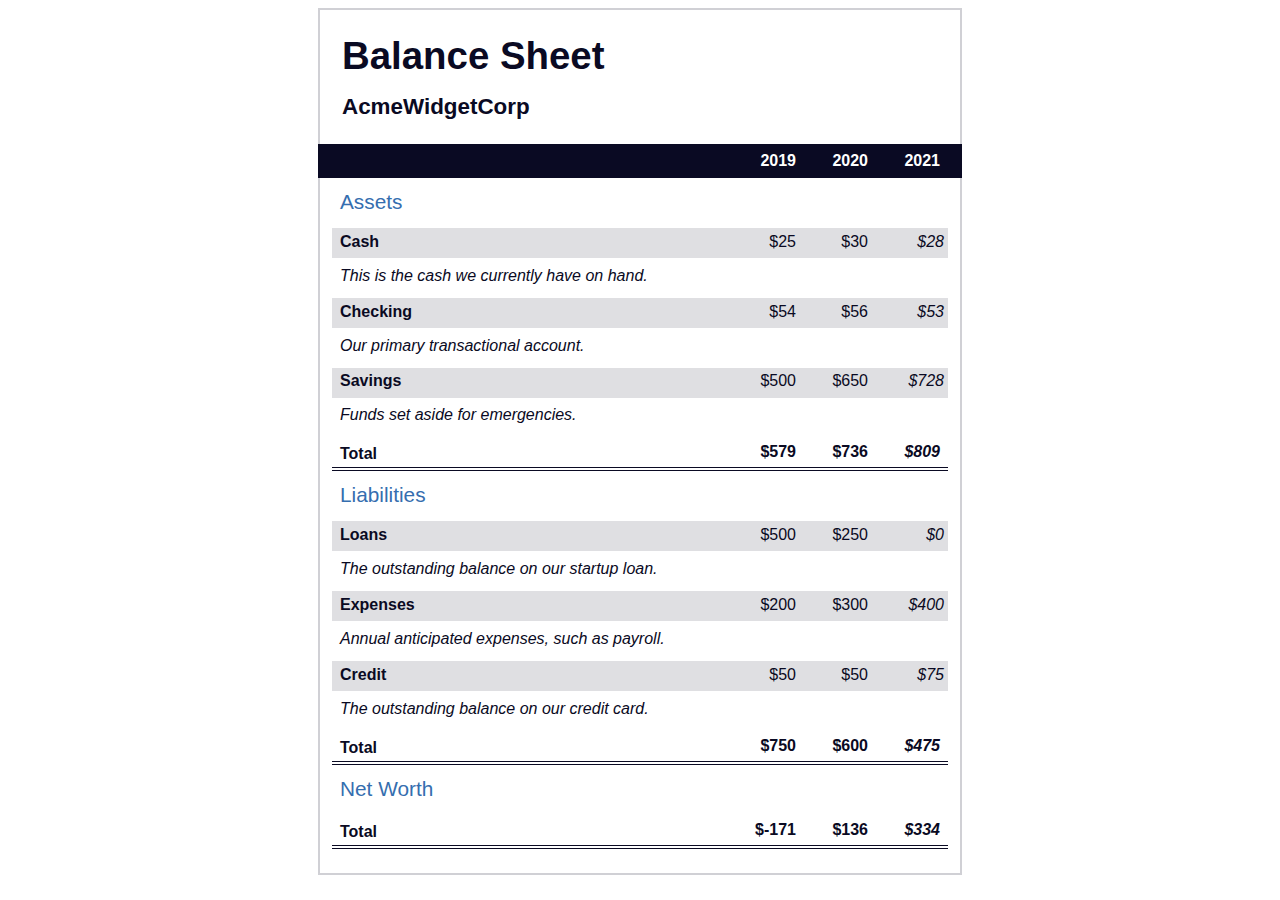
<file: Learn More About CSS Pseudo Selectors by Building A Balance Sheet/index.html>
<!DOCTYPE html>
<html lang="en">
  <head>
    <meta charset="UTF-8">
    <meta name="viewport" content="width=device-width, initial-scale=1.0">
    <title>Balance Sheet</title>
    <link rel="stylesheet" href="css/styles.css">
  </head>
  <body>
    <main>
      <section>
        <h1>
          <span class="flex">
            <span>AcmeWidgetCorp</span>
            <span>Balance Sheet</span>
          </span>
        </h1>
        <div id="years" aria-hidden="true">
          <span class="year">2019</span>
          <span class="year">2020</span>
          <span class="year">2021</span>
        </div>
        <div class="table-wrap">
          <table>
            <caption>Assets</caption>
            <thead>
              <tr>
                <td></td>
                <th><span class="sr-only year">2019</span></th>
                <th><span class="sr-only year">2020</span></th>
                <th class="current"><span class="sr-only year">2021</span></th>
              </tr>
            </thead>
            <tbody>
              <tr class="data">
                <th>Cash <span class="description">This is the cash we currently have on hand.</span></th>
                <td>$25</td>
                <td>$30</td>
                <td class="current">$28</td>
              </tr>
              <tr class="data">
                <th>Checking <span class="description">Our primary transactional account.</span></th>
                <td>$54</td>
                <td>$56</td>
                <td class="current">$53</td>
              </tr>
              <tr class="data">
                <th>Savings <span class="description">Funds set aside for emergencies.</span></th>
                <td>$500</td>
                <td>$650</td>
                <td class="current">$728</td>
              </tr>
              <tr class="total">
                <th>Total <span class="sr-only">Assets</span></th>
                <td>$579</td>
                <td>$736</td>
                <td class="current">$809</td>
              </tr>
            </tbody>
          </table>
          <table>
            <caption>Liabilities</caption>
            <thead>
              <tr>
              <td></td>
              <th><span class="sr-only">2019</span></th>
              <th><span class="sr-only">2020</span></th>
              <th><span class="sr-only">2021</span></th>
              </tr>
            </thead>
            <tbody>
              <tr class="data">
                <th>Loans <span class="description">The outstanding balance on our startup loan.</span></th>
                <td>$500</td>
                <td>$250</td>
                <td class="current">$0</td>
              </tr>
              <tr class="data">
                <th>Expenses <span class="description">Annual anticipated expenses, such as payroll.</span></th>
                <td>$200</td>
                <td>$300</td>
                <td class="current">$400</td>
              </tr>
              <tr class="data">
                <th>Credit <span class="description">The outstanding balance on our credit card.</span></th>
                <td>$50</td>
                <td>$50</td>
                <td class="current">$75</td>
              </tr>
              <tr class="total">
                <th>Total <span class="sr-only">Liabilities</span></th>
                <td>$750</td>
                <td>$600</td>
                <td class="current">$475</td>
              </tr>
            </tbody>
          </table>
          <table>
            <caption>Net Worth</caption>
            <thead>
              <tr>
              <td></td>
              <th><span class="sr-only">2019</span></th>
              <th><span class="sr-only">2020</span></th>
              <th><span class="sr-only">2021</span></th>
              </tr>
            </thead>
            <tbody>
              <tr class="total">
                <th>Total <span class="sr-only">Net Worth</span></th>
                <td>$-171</td>
                <td>$136</td>
                <td class="current">$334</td>
              </tr>
            </tbody>
          </table>
        </div>
      </section>
    </main>
  </body>
</html>
</file>
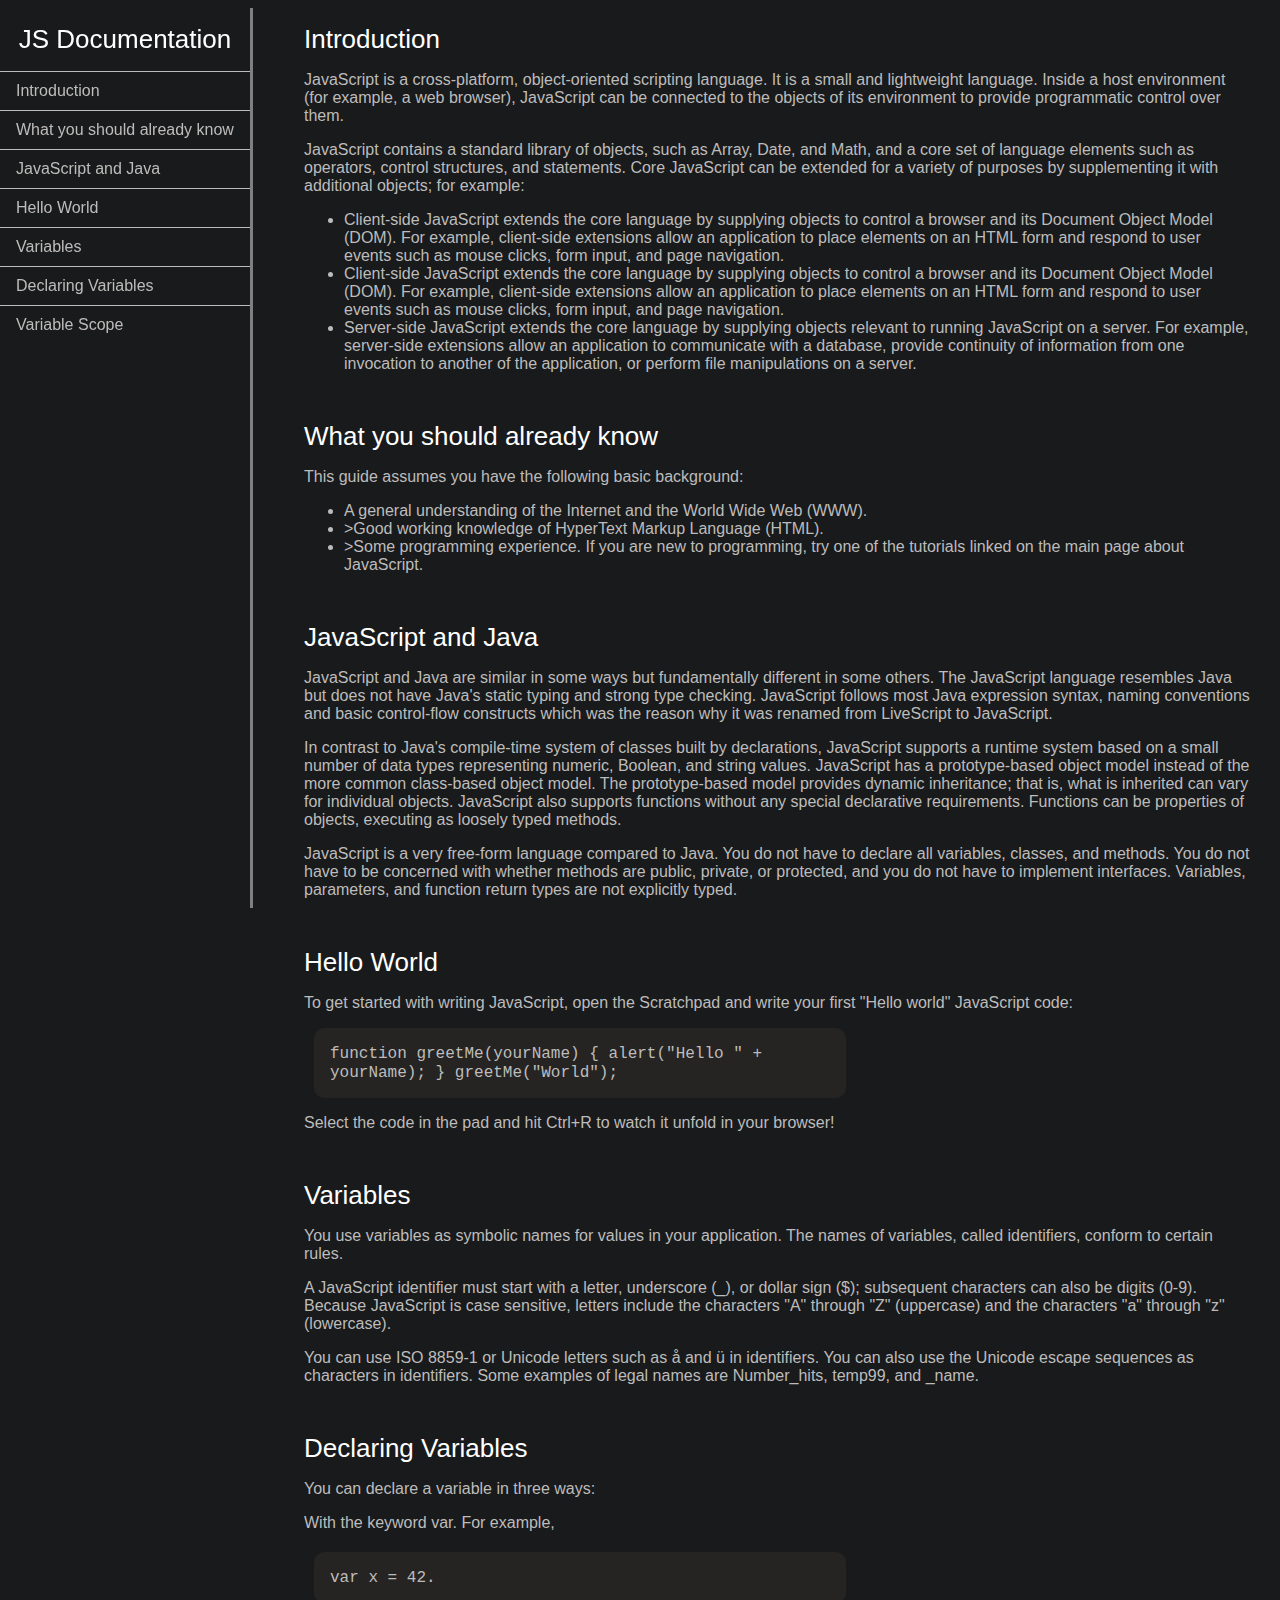
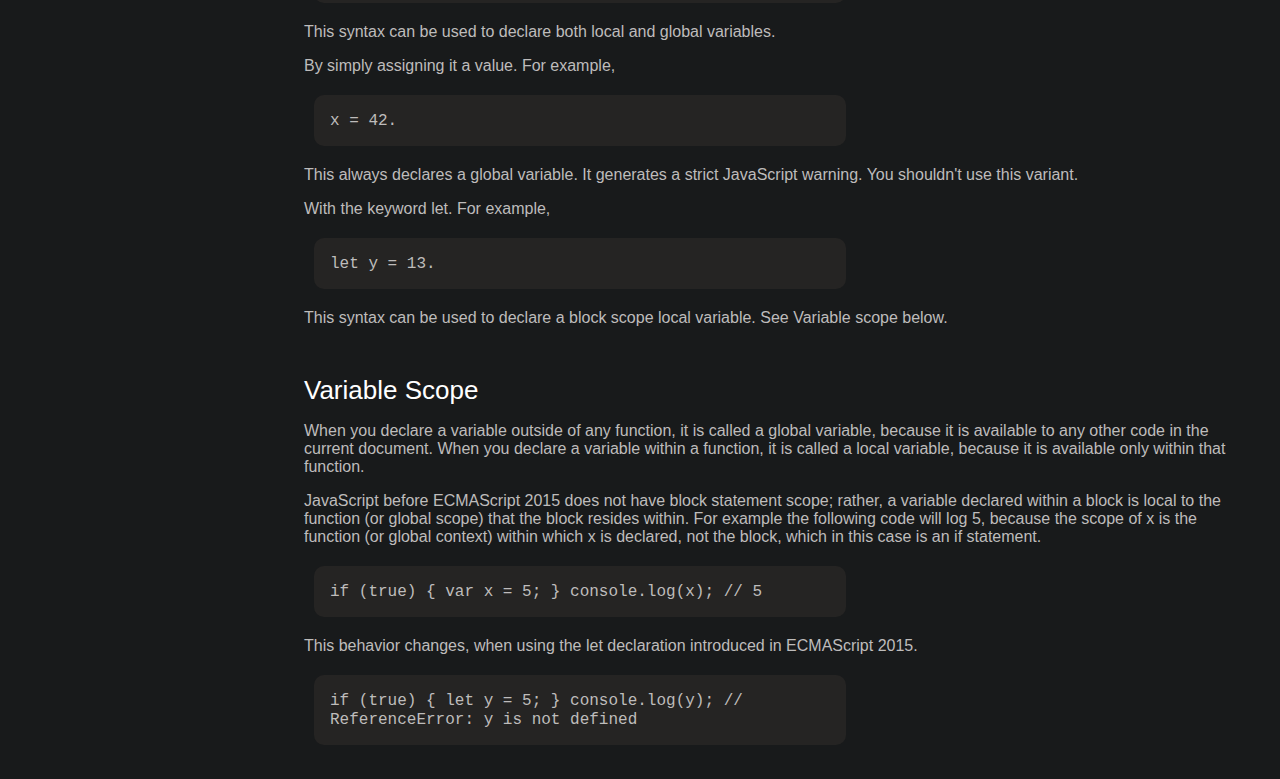
<file: Test/index.html>
<!DOCTYPE html>
<html>
  <head>
    <meta charset="UTF-8" />
    <meta name="viewport" content="width=device-width, initial-scale=1.0" />
    <link rel="stylesheet" href="styles.css" />
    <title> Technical Documentation Page</title>
  </head>
  <body>
    <div class="nav-container">
    <nav id="navbar">
      <header>JS Documentation</header>
      <a class="nav-link" href="#introduction">Introduction</a>
      <a class="nav-link" href="#what_you_should_already_know">What you should already know</a>
      <a class="nav-link" href="#javascript_and_java">JavaScript and Java</a>
      <a class="nav-link" href="#hello_world">Hello World</a>
      <a class="nav-link" href="#variables">Variables</a>
      <a class="nav-link" href="#declaring_variables">Declaring Variables</a>
      <a class="nav-link" href="#variable_scope">Variable Scope</a>
    </nav>
    </div>
    <main id="main-doc">
      <section id="introduction" class="main-section">
        <header id="Introduction">Introduction</header>
        <p id="introduction_p">JavaScript is a cross-platform, object-oriented scripting language. It is a small and lightweight language. Inside a host environment (for example, a web browser), JavaScript can be connected to the objects of its environment to provide programmatic control over them.</p>
        <p id="introduction_p">JavaScript contains a standard library of objects, such as Array, Date, and Math, and a core set of language elements such as operators, control structures, and statements. Core JavaScript can be extended for a variety of purposes by supplementing it with additional objects; for example:</p>
        <ul id="introduction_ul">
          <li id="introduction-li">Client-side JavaScript extends the core language by supplying objects to control a browser and its Document Object Model (DOM). For example, client-side extensions allow an application to place elements on an HTML form and respond to user events such as mouse clicks, form input, and page navigation.</li>
          <li id="introduction-li">Client-side JavaScript extends the core language by supplying objects to control a browser and its Document Object Model (DOM). For example, client-side extensions allow an application to place elements on an HTML form and respond to user events such as mouse clicks, form input, and page navigation.</li>
          <li id="introduction-li">Server-side JavaScript extends the core language by supplying objects relevant to running JavaScript on a server. For example, server-side extensions allow an application to communicate with a database, provide continuity of information from one invocation to another of the application, or perform file manipulations on a server.</li>
        </ul>
      </section>
      <section id="what_you_should_already_know" class="main-section">
        <header id="What_you_should_already_know">What you should already know</header>
        <p id="what_you_should_already_know_p">This guide assumes you have the following basic background:</p>
        <ul id="what_you_should_already_know-ul">
          <li id="what_you_should_already_know-li">A general understanding of the Internet and the World Wide Web (WWW).</li>
          <li id="what_you_should_already_know-li">>Good working knowledge of HyperText Markup Language (HTML).</li>
          <li id="what_you_should_already_know-li">>Some programming experience. If you are new to programming, try one of the tutorials linked on the main page about JavaScript.</li>
        </ul>
      </section>
      <section id="javascript_and_java" class="main-section">
        <header id="Javascript_and_Java">JavaScript and Java</header>
        <p id="javascript_and_java_p">JavaScript and Java are similar in some ways but fundamentally different in some others. The JavaScript language resembles Java but does not have Java's static typing and strong type checking. JavaScript follows most Java expression syntax, naming conventions and basic control-flow constructs which was the reason why it was renamed from LiveScript to JavaScript.</p>
        <p id="javascript_and_java_p">In contrast to Java's compile-time system of classes built by declarations, JavaScript supports a runtime system based on a small number of data types representing numeric, Boolean, and string values. JavaScript has a prototype-based object model instead of the more common class-based object model. The prototype-based model provides dynamic inheritance; that is, what is inherited can vary for individual objects. JavaScript also supports functions without any special declarative requirements. Functions can be properties of objects, executing as loosely typed methods.</p>
        <p id="javascript_and_java_p">JavaScript is a very free-form language compared to Java. You do not have to declare all variables, classes, and methods. You do not have to be concerned with whether methods are public, private, or protected, and you do not have to implement interfaces. Variables, parameters, and function return types are not explicitly typed.</p>
      </section>
      <section class="main-section" id="hello_world">
        <header id="Hello_World">Hello World</header>
        <p>To get started with writing JavaScript, open the Scratchpad and write your first "Hello world" JavaScript code:</p>
        <div class="code-container">
        <code id="hello_world_code">function greetMe(yourName) { alert("Hello " + yourName); }
</code>
        <code>greetMe("World");</code>
        </div>
        <p id="hello_world_p">Select the code in the pad and hit Ctrl+R to watch it unfold in your browser!
</p>
      </section>
      <section class="main-section" id="variables">
        <header id="Variables">Variables</header>
        <p id="variables_p">You use variables as symbolic names for values in your application. The names of variables, called identifiers, conform to certain rules.</p>
        <p id="variables_p">A JavaScript identifier must start with a letter, underscore (_), or dollar sign ($); subsequent characters can also be digits (0-9). Because JavaScript is case sensitive, letters include the characters "A" through "Z" (uppercase) and the characters "a" through "z" (lowercase).</p>
        <p id="variables_p">You can use ISO 8859-1 or Unicode letters such as å and ü in identifiers. You can also use the Unicode escape sequences as characters in identifiers. Some examples of legal names are Number_hits, temp99, and _name.</p>
      </section>
       <section class="main-section" id="declaring_variables">
        <header id="Declaring_Variables">Declaring Variables</header>
        <p>You can declare a variable in three ways:</p>
        <p class="code-p-top">With the keyword var. For example,</p>
        <div class="code-container">
        <code id="declaring_variables_code">var x = 42.</code>
        </div>
        <p id="declaring_variables_p" class="code-p-bottom">This syntax can be used to declare both local and global variables.</p>
        <p id="declaring_variables_p" class="code-p-top">By simply assigning it a value. For example,</p>
        <div class="code-container">
        <code id="declaring_variables_code">x = 42.</code>
        </div>
        <p id="declaring_variables_p" class="code-p-bottom">This always declares a global variable. It generates a strict JavaScript warning. You shouldn't use this variant.</p>
        <p id="declaring_variables_p" class="code-p-top">With the keyword let. For example,</p>
        <div class="code-container">
        <code id="declaring_variables_code">let y = 13.</code>
        </div>
        <p id="declaring_variables_p" class="code-p-bottom">This syntax can be used to declare a block scope local variable. See Variable scope below.</p>
      </section>
      <section id="variable_scope" class="main-section">
        <header id="Variable_Scope">Variable Scope</header>
        <p>When you declare a variable outside of any function, it is called a global variable, because it is available to any other code in the current document. When you declare a variable within a function, it is called a local variable, because it is available only within that function.</p>
        <p id="variable_scope_p" class="code-p-top">JavaScript before ECMAScript 2015 does not have block statement scope; rather, a variable declared within a block is local to the function (or global scope) that the block resides within. For example the following code will log 5, because the scope of x is the function (or global context) within which x is declared, not the block, which in this case is an if statement.</p>
        <div class="code-container">
        <code id="variable_scope_code">if (true) { var x = 5; } console.log(x); // 5</code> 
        </div>
        <p id="variable_scope_p" class="code-p-top code-p-bottom">This behavior changes, when using the let declaration introduced in ECMAScript 2015.</p>
        <div class="code-container">
        <code id="variable_scope_code">if (true) { let y = 5; } console.log(y); // ReferenceError: y is
not defined</code>
        </div>
      </section>
    </main>
  </body>
</html>
</file>
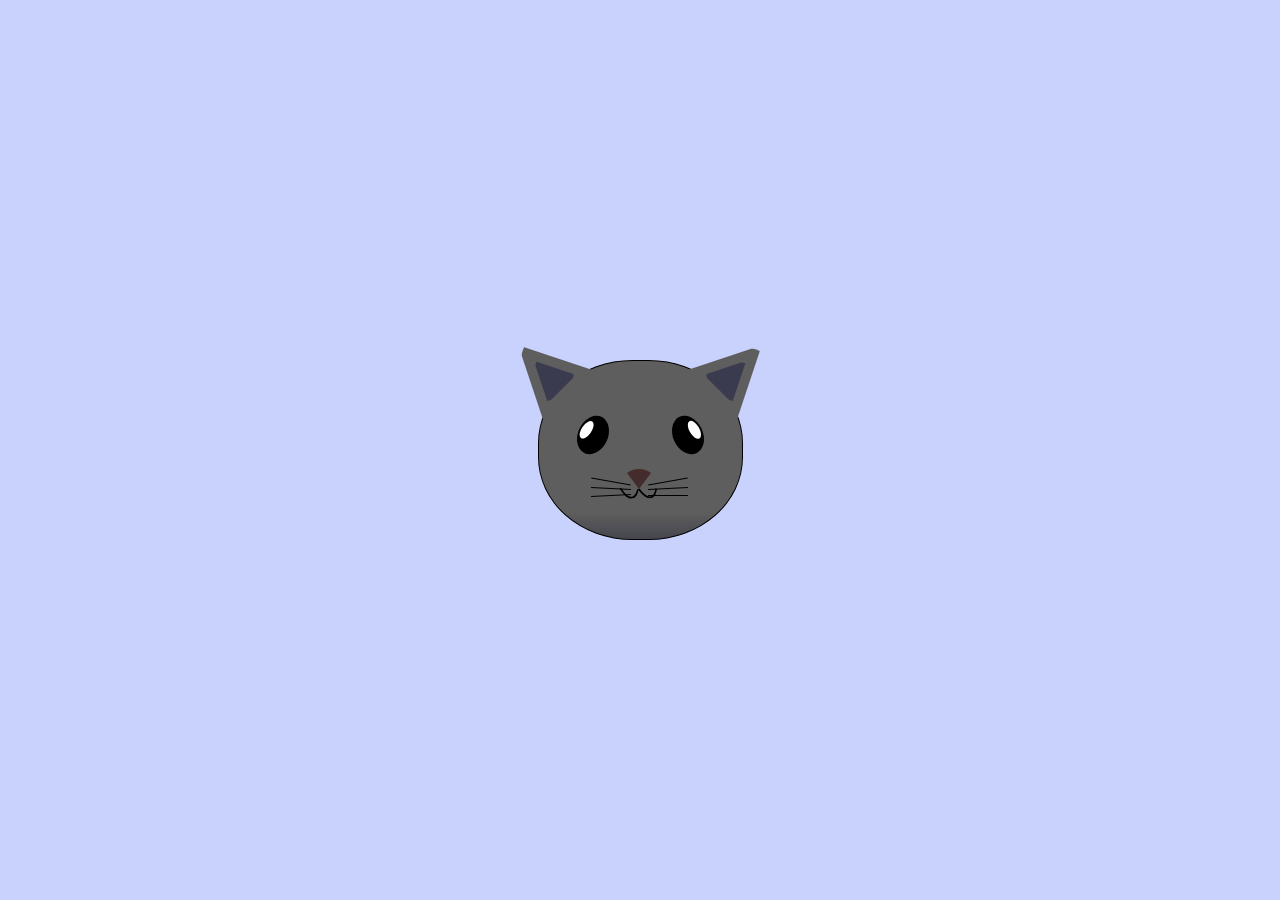
<file: Learn Intermediate CSS by Building a Cat Painting/Activity/index.html>
<!DOCTYPE html>
<html lang="en">
<head>
    <meta charset="UTF-8">
    <title>fCC Cat Painting</title>
    <link rel="stylesheet" href="css/styles.css">
</head>
<body>
    <main>
      <div class="cat-head">
        <div class="cat-ears">
          <div class="cat-left-ear">
            <div class="cat-left-inner-ear"></div>
          </div>
          <div class="cat-right-ear">
            <div class="cat-right-inner-ear"></div>
          </div>
        </div>

        <div class="cat-eyes">
          <div class="cat-left-eye">
            <div class="cat-left-inner-eye"></div>
          </div>
          <div class="cat-right-eye">
            <div class="cat-right-inner-eye"></div>
          </div>
        </div>
        
        <div class="cat-nose"></div>

        <div class="cat-mouth">
          <div class="cat-mouth-line-left"></div>
          <div class="cat-mouth-line-right"></div>
        </div>

        <div class="cat-whiskers">
          <div class="cat-whiskers-left">
            <div class="cat-whisker-left-top"></div>
            <div class="cat-whisker-left-middle"></div>
            <div class="cat-whisker-left-bottom"></div>
          </div>
          <div class="cat-whiskers-right">
            <div class="cat-whisker-right-top"></div>
            <div class="cat-whisker-right-middle"></div>
            <div class="cat-whisker-right-bottom"></div>
          </div>
        </div>

      </div>
    </main>
</body>
</html>
</file>
<file: Learn More About CSS Pseudo Selectors by Building A Balance Sheet/css/styles.css>
span[class~="sr-only"] {
    /* the sr-only class is for screen readers only, meaning they will not be visible to users on their screen */
    /* select all elements that has sr-only class */
    border: 0 !important;
    clip: rect(1px, 1px, 1px, 1px) !important;
    clip-path: inset(50%) !important; 
    /* clip-path the higher the percentage, the smaller the visible area, "closing" in the shape of a rectangle */
    height: 1px !important;
    width: 1px !important;
    position: absolute !important;
    overflow: hidden !important;
    white-space: nowrap !important;
    padding: 0 !important;
    margin: -1px !important;
    /* elements marked by !importart cant overwritten by future rules */
  }
  
  html {
    box-sizing: border-box;
  }
  
  body {
    font-family: sans-serif;
    color: #0a0a23;
  }
  
  h1 {
    max-width: 37.25rem;
    margin: 0 auto;
    padding: 1.5rem 1.25rem;
  }
  
  h1 .flex {
    display: flex;
    flex-direction: column-reverse;
    gap: 1rem;
  }
  
  h1 .flex span:first-of-type {
    /* selects the first element of span */
    font-size: 0.7em;
  }
  
  h1 .flex span:last-of-type {
    /* selects the last element of span */    
    font-size: 1.2em;
  }
  
  section {
    max-width: 40rem;
    margin: 0 auto;
    border: 2px solid #d0d0d5;
  }
  
  #years {
    display: flex;
    justify-content: flex-end;
    position: sticky;
    z-index: 999;
    /* z-index: 999 causes the element not to be overwritten by any other, as it has the highest value  */
    top: 0;
    background: #0a0a23;
    color: #fff;
    padding: 0.5rem calc(1.25rem + 2px) 0.5rem 0;
    margin: 0 -2px;
  }
  
  #years span[class] {
    font-weight: bold;
    width: 4.5rem;
    text-align: right;
  }
  
  .table-wrap {
    padding: 0 0.75rem 1.5rem 0.75rem;
  }
  
  table {
    border-collapse: collapse;
    /* eliminates the standard borders that the elements have, making them become one */
    border: 0;
    width: 100%;
    position: relative;
    margin-top: 3rem;
  }
  
  table caption {
    color: #356eaf;
    font-size: 1.3em;
    font-weight: normal;
    position: absolute;
    top: -2.25rem;
    left: 0.5rem;
  }
  
  tbody td {
    width: 100vw;
    min-width: 4rem;
    max-width: 4rem;
  }
  
  tbody th {
    width: calc(100% - 12rem);
    /* calc function is used to perform a mathematical equation using different measurements and relative to the indicated element, in the example, 100% of the width minus 12 rem */
  }
  
  tr[class="total"] {
    /* selects ONLY elements that has class total */
    border-bottom: 4px double #0a0a23;
    font-weight: bold;
  }
  
  tr[class="total"] th {
    text-align: left;
    padding: 0.5rem 0 0.25rem 0.5rem;
  }
  
  tr.total td {
    /* selects elements that has total or total and others classes included */
    text-align: right;
    padding: 0 0.25rem;
  }
  
  tr.total td:nth-of-type(3) {
    /* selects the desired element within each tag, example: third element of td */
    padding-right: 0.5rem;
  }
  
  tr.total:hover {
    background-color: #99c9ff;
  }
  
  td.current {
    font-style: italic;
  }
  
  tr.data {
    background-image: linear-gradient(to bottom, #dfdfe2 1.845rem, white 1.845rem);
  }
  
  tr.data th {
    text-align: left;
    padding-top: 0.3rem;
    padding-left: 0.5rem;
  }
  
  tr.data th .description {
    display: block;
    font-weight: normal;
    font-style: italic;
    padding: 1rem 0 0.75rem;
    margin-right: -13.5rem;
  }
  
  tr.data td {
    vertical-align: top;
    padding: 0.3rem 0.25rem 0;
    text-align: right;
  }
</file>
<file: Test/styles.css>
html {
    box-sizing: border-box;
    margin: 0;
    background-color: #181a1b;
    color: #bebcbb;
    font-family: Arial, sans-serif;
  }
  
  header {
    font-size: 26px;
    color: #fff;
  }
  
  .nav-container {
    position: fixed;
    z-index: 99;
    left: 0;
    width: 250px;
    height: 100%;
    border-right: 3px solid gray;
  }
  
  nav header {
    text-align: center;
    padding: 16px;
  }
  
  .nav-link {
    border-top: 1px solid #bebcbb;
    color: #bebcbb;
    display: flex; 
    padding:10px 16px;
    text-decoration: none;
  } 
  
  #main-doc {
    position: relative;
    left: 120px;
    max-width: 100%;
    margin: 0 120px;
    font-size: 16px;
    padding-left: 36px;
  }
  
  .main-section{
    padding: 16px 20px;
  }
  
  #main-section header {
    padding: 0 0 16px;
  }
  
  #main-section p,
  #main-section li {
    padding: 10px;
  }
  
  #main-section code {
    margin: 0 16px;
    font-size: 14px;
    background-color: #252423;
  }
  
  .code-container {
    background-color: #252423;
    border-radius: 10px;
    padding: 16px;
    margin: 10px;
    width: 500px;
  }
  
  .code-p-bottom {
    margin-top: 20px;
  }
  
  .code-p-top {
    margin-bottom: 20px;
  }
  
  
  @media (max-width:719px) {
  
    header {
    font-size: 18px;
    }
  
    nav header {
      font-size: 10px;
    }
  
    .nav-container {
      width: 100px;
      font-size: 10px;
    }
  
    #main-section {
    padding: 0 10px;
    }
  
    #main-section header {
      padding:0;
    }
  
    #main-doc {
      position: relative;
      left: 100px;
      max-width: 80%;
      margin: 0;
      font-size: 12px;
      padding-left: 0;
    }
  
    .code-container{
      max-width: 90%;
    }
  
    #main-section code {
      font-size: 10px;
    }
  }
</file>
<file: Learn Intermediate CSS by Building a Cat Painting/Activity/css/styles.css>
* {
  box-sizing: border-box;
}

body {
  background-color: #c9d2fc;
}

.cat-head {
  position: absolute;
  right: 0;
  left: 0;
  top: 0;
  bottom: 0;
  margin: auto;
  background: linear-gradient(#5e5e5e 85%, #45454f 100%);
  width: 205px;
  height: 180px;
  border: 1px solid #000;
  border-radius: 46%;
}

.cat-left-ear {
  position: absolute;
  top: -26px;
  left: -31px;
  z-index: 1;
  border-top-left-radius: 90px;
  border-top-right-radius: 10px;
  transform: rotate(-45deg);
  border-left: 35px solid transparent;
  border-right: 35px solid transparent;
  border-bottom: 70px solid #5e5e5e;
}

.cat-right-ear {
  position: absolute;
  top: -26px;
  left: 163px;
  z-index: 1;
  transform: rotate(45deg);
  border-top-left-radius: 90px;
  border-top-right-radius: 10px;
  border-left: 35px solid transparent;
  border-right: 35px solid transparent;
  border-bottom: 70px solid #5e5e5e;
}

.cat-left-inner-ear {
  position: absolute;
  top: 22px;
  left: -20px;
  border-top-left-radius: 90px;
  border-top-right-radius: 10px;
  border-bottom-right-radius: 40%;
  border-bottom-left-radius: 40%;
  border-left: 20px solid transparent;
  border-right: 20px solid transparent;
  border-bottom: 40px solid #3b3b4f;
}

.cat-right-inner-ear {
  position: absolute;
  top: 22px;
  left: -20px;
  border-top-left-radius: 90px;
  border-top-right-radius: 10px;
  border-bottom-right-radius: 40%;
  border-bottom-left-radius: 40%;
  border-left: 20px solid transparent;
  border-right: 20px solid transparent;
  border-bottom: 40px solid #3b3b4f;
}

.cat-left-eye {
  position: absolute;
  top: 54px;
  left: 39px;
  border-radius: 60%;
  transform: rotate(25deg);
  width: 30px;
  height: 40px;
  background-color: #000;
}

.cat-right-eye {
  position: absolute;
  top: 54px;
  left: 134px;
  border-radius: 60%;
  transform: rotate(-25deg);
  width: 30px;
  height: 40px;
  background-color: #000;
}

.cat-left-inner-eye {
  position: absolute;
  top: 8px;
  left: 2px;
  width: 10px;
  height: 20px;
  transform: rotate(10deg);
  background-color: #fff;
  border-radius: 60%;
}

.cat-right-inner-eye {
  position: absolute;
  top: 8px;
  left: 18px;
  transform: rotate(-5deg);
  width: 10px;
  height: 20px;
  background-color: #fff;
  border-radius: 60%;
}

.cat-nose {
  position: absolute;
  top: 108px;
  left: 85px;
  border-top-left-radius: 50%;
  border-bottom-right-radius: 50%;
  border-bottom-left-radius: 50%;
  transform: rotate(180deg);
  border-left: 15px solid transparent;
  border-right: 15px solid transparent;
  border-bottom: 20px solid #442c2c;
}

.cat-mouth div {
  width: 30px;
  height: 50px;
  border: 2px solid #000;
  border-radius: 190%/190px 150px 0 0;
  border-color: black transparent transparent transparent;
}

.cat-mouth-line-left {
  position: absolute;
  top: 88px;
  left: 74px;
  transform: rotate(170deg);
}

.cat-mouth-line-right {
  position: absolute;
  top: 88px;
  left: 91px;
  transform: rotate(165deg);
}

.cat-whiskers-left div {
  width: 40px;
  height: 1px;
  background-color: #000;
}

.cat-whiskers-right div {
  width: 40px;
  height: 1px;
  background-color: #000;
}

.cat-whisker-left-top {
  position: absolute;
  top: 120px;
  left: 52px;
  transform: rotate(10deg);
}

.cat-whisker-left-middle {
  position: absolute;
  top: 127px;
  left: 52px;
  transform: rotate(3deg);
}

.cat-whisker-left-bottom {
  position: absolute;
  top: 134px;
  left: 52px;
  transform: rotate(-3deg);
}

.cat-whisker-right-top {
  position: absolute;
  top: 120px;
  left: 109px;
  transform: rotate(-10deg);
}

.cat-whisker-right-middle {
  position: absolute;
  top: 127px;
  left: 109px;
  transform: rotate(-3deg);
}

.cat-whisker-right-bottom {
  position: absolute;
  top: 134px;
  left: 109px;
  
}
</file>
